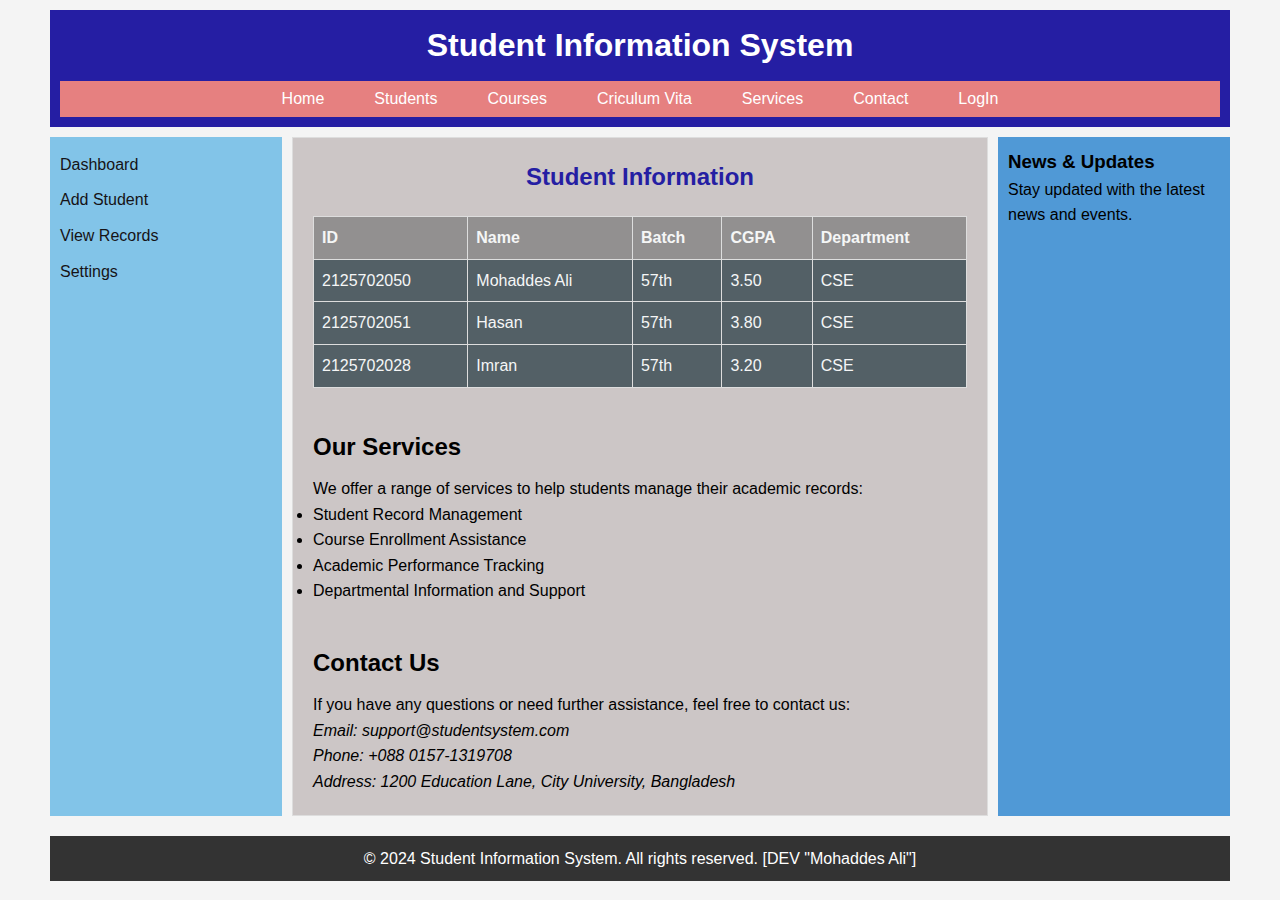
<file: index.html>
<!DOCTYPE html>
<html lang="en">
<head>
    <meta charset="UTF-8">
    <meta name="viewport" content="width=device-width, initial-scale=1.0">
    <title>WEB DATABASE PROGRAMMING</title>
    <link rel="stylesheet" href="home.css">
</head>
<body>
    <div class="container">
       
        
        <header class="header">
            <h1>Student Information System</h1>
    
            <nav class="navbar">
                <ul>
                    <li><a href="index.html">Home</a></li>
                    <li><a href="#">Students</a></li>
                    <li><a href="#">Courses</a></li>
                    <li><a href="cv.html">Criculum Vita</a></li>
                    <li><a href="#services">Services</a></li>
                    <li><a href="cotnact.html">Contact</a></li>
                    <li><a href="login.html">LogIn</a></li>
                </ul>
            </nav>
        </header>

     
        <aside class="sidebar-left">
            <ul>
                <li><a href="#">Dashboard</a></li>
                <li><a href="#">Add Student</a></li>
                <li><a href="#">View Records</a></li>
                <li><a href="#">Settings</a></li>
            </ul>
        </aside>

       

        <main class="content">
           
            <h2 class="text">Student Information</h2>
            <table>
                <thead>
                    <tr>
                        <th>ID</th>
                        <th>Name</th>
                        <th>Batch</th>
                        <th>CGPA</th>
                        <th>Department</th>
                    </tr>
                </thead>
                <tbody>
                    <tr>
                        <td>2125702050</td>
                        <td>Mohaddes Ali</td>
                        <td>57th</td>
                        <td>3.50</td>
                        <td>CSE</td>
                    </tr>
                    <tr>
                        <td>2125702051</td>
                        <td>Hasan</td>
                        <td>57th</td>
                        <td>3.80</td>
                        <td>CSE</td>
                    </tr>
                    <tr>
                        <td>2125702028</td>
                        <td>Imran</td>
                        <td>57th</td>
                        <td>3.20</td>
                        <td>CSE</td>
                    </tr>
                    
                </tbody>
            </table>

            
            <section id="services" class="services">
                <h2>Our Services</h2>
                <p>We offer a range of services to help students manage their academic records:</p>
                <ul>
                    <li>Student Record Management</li>
                    <li>Course Enrollment Assistance</li>
                    <li>Academic Performance Tracking</li>
                    <li>Departmental Information and Support</li>
                </ul>
            </section>

            
            <section id="contact" class="contact">
                <h2>Contact Us</h2>
                <p>If you have any questions or need further assistance, feel free to contact us:</p>
                <address>
                    <p>Email: support@studentsystem.com</p>
                    <p>Phone: +088 0157-1319708</p>
                    <p>Address: 1200 Education Lane, City University, Bangladesh</p>
                </address>
            </section>
        </main>

       

        <aside class="sidebar-right">
            <h3>News & Updates</h3>
            <p>Stay updated with the latest news and events.</p>
           
        </aside>

        
        
        <footer class="footer">
            <p>&copy; 2024 Student Information System. All rights reserved. [DEV "Mohaddes Ali"]</p>
        </footer>
    </div>
</body>
</html>
</file>
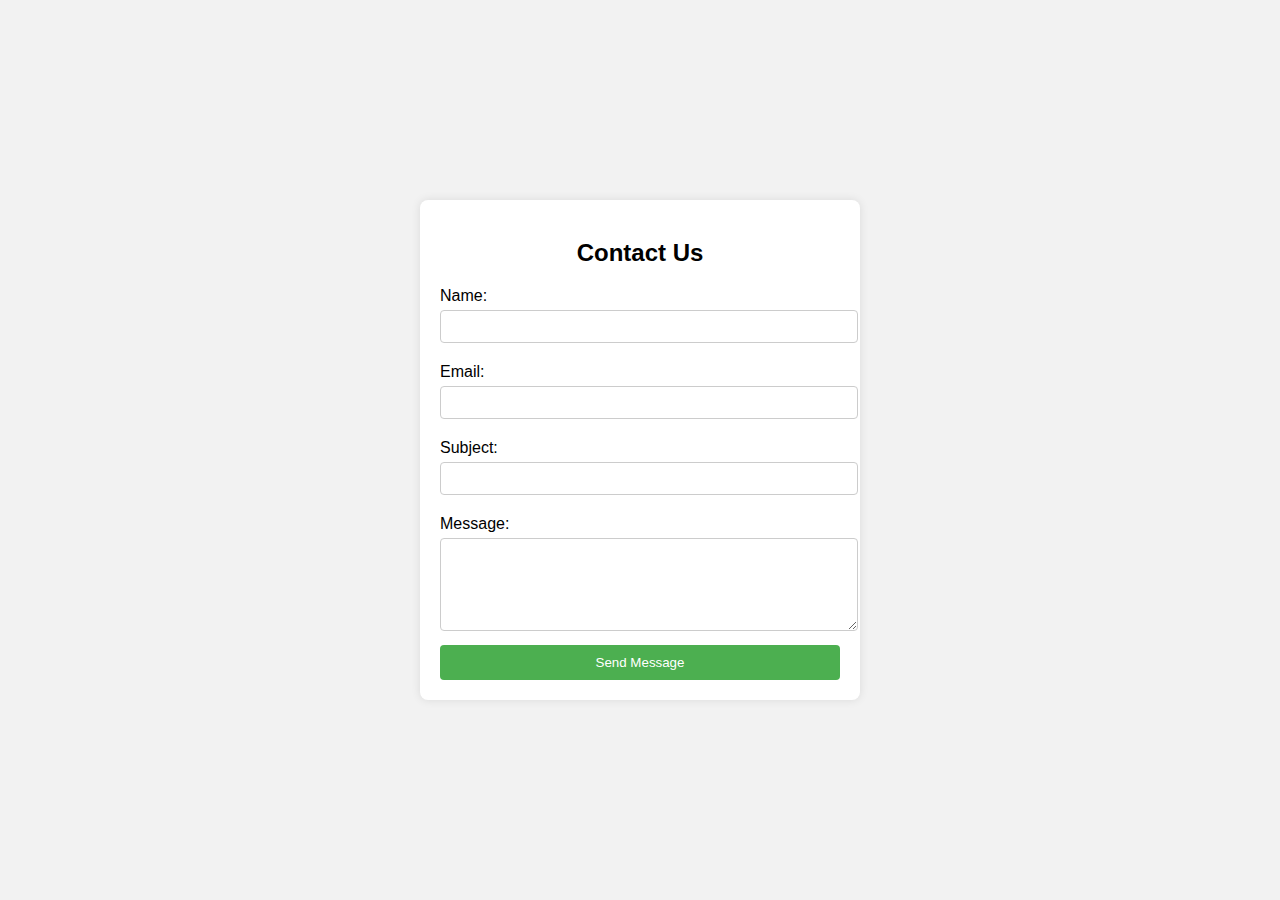
<file: cotnact.html>
<!DOCTYPE html>
<html lang="en">
<head>
    <meta charset="UTF-8">
    <meta name="viewport" content="width=device-width, initial-scale=1.0">
    <title>Contact Us</title>
    <link rel="stylesheet" href="contact.css">
</head>
<body>
    <div class="contact-container">
        <h2>Contact Us</h2>
        <form action="/contact" method="POST">
            <label for="name">Name:</label>
            <input type="text" id="name" name="name" required>
            
            <label for="email">Email:</label>
            <input type="email" id="email" name="email" required>
            
            <label for="subject">Subject:</label>
            <input type="text" id="subject" name="subject" required>
            
            <label for="message">Message:</label>
            <textarea id="message" name="message" rows="5" required></textarea>
            
            <button type="submit">Send Message</button>
        </form>
    </div>
</body>
</html>
</file>
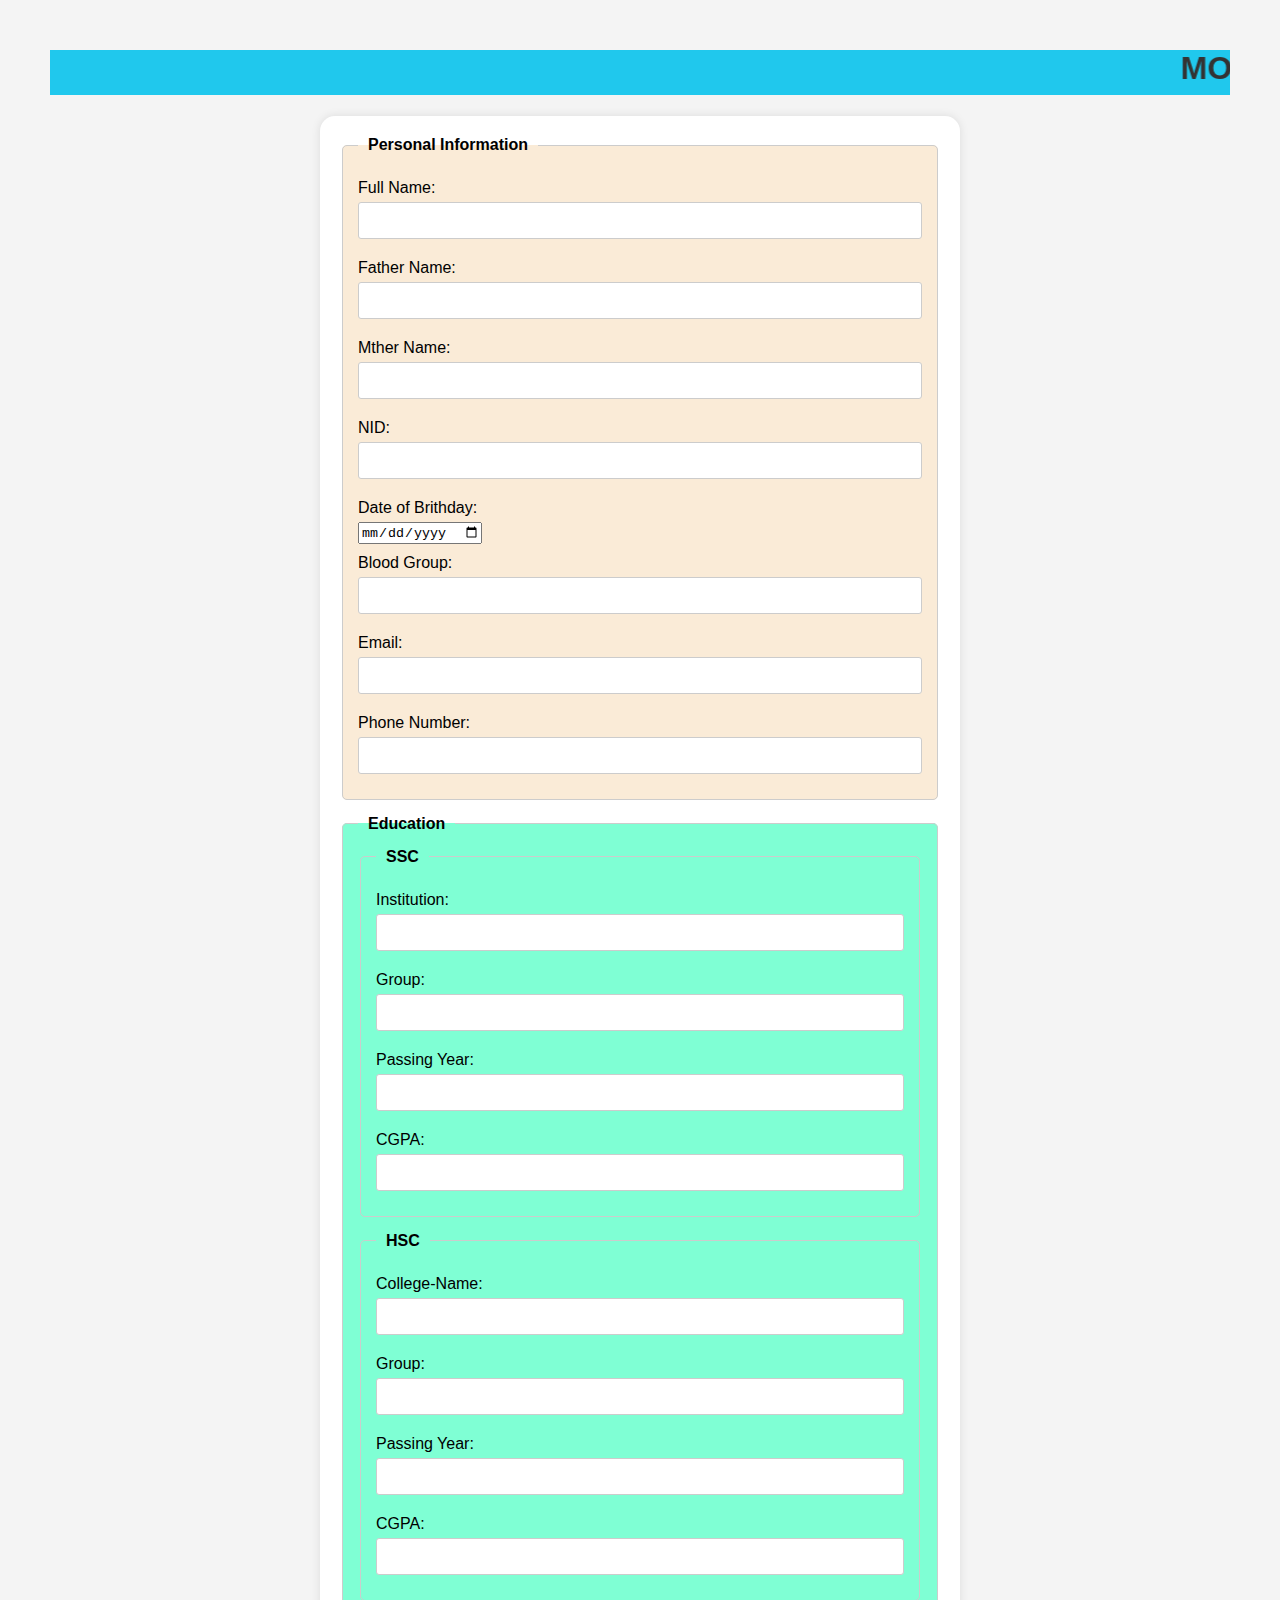
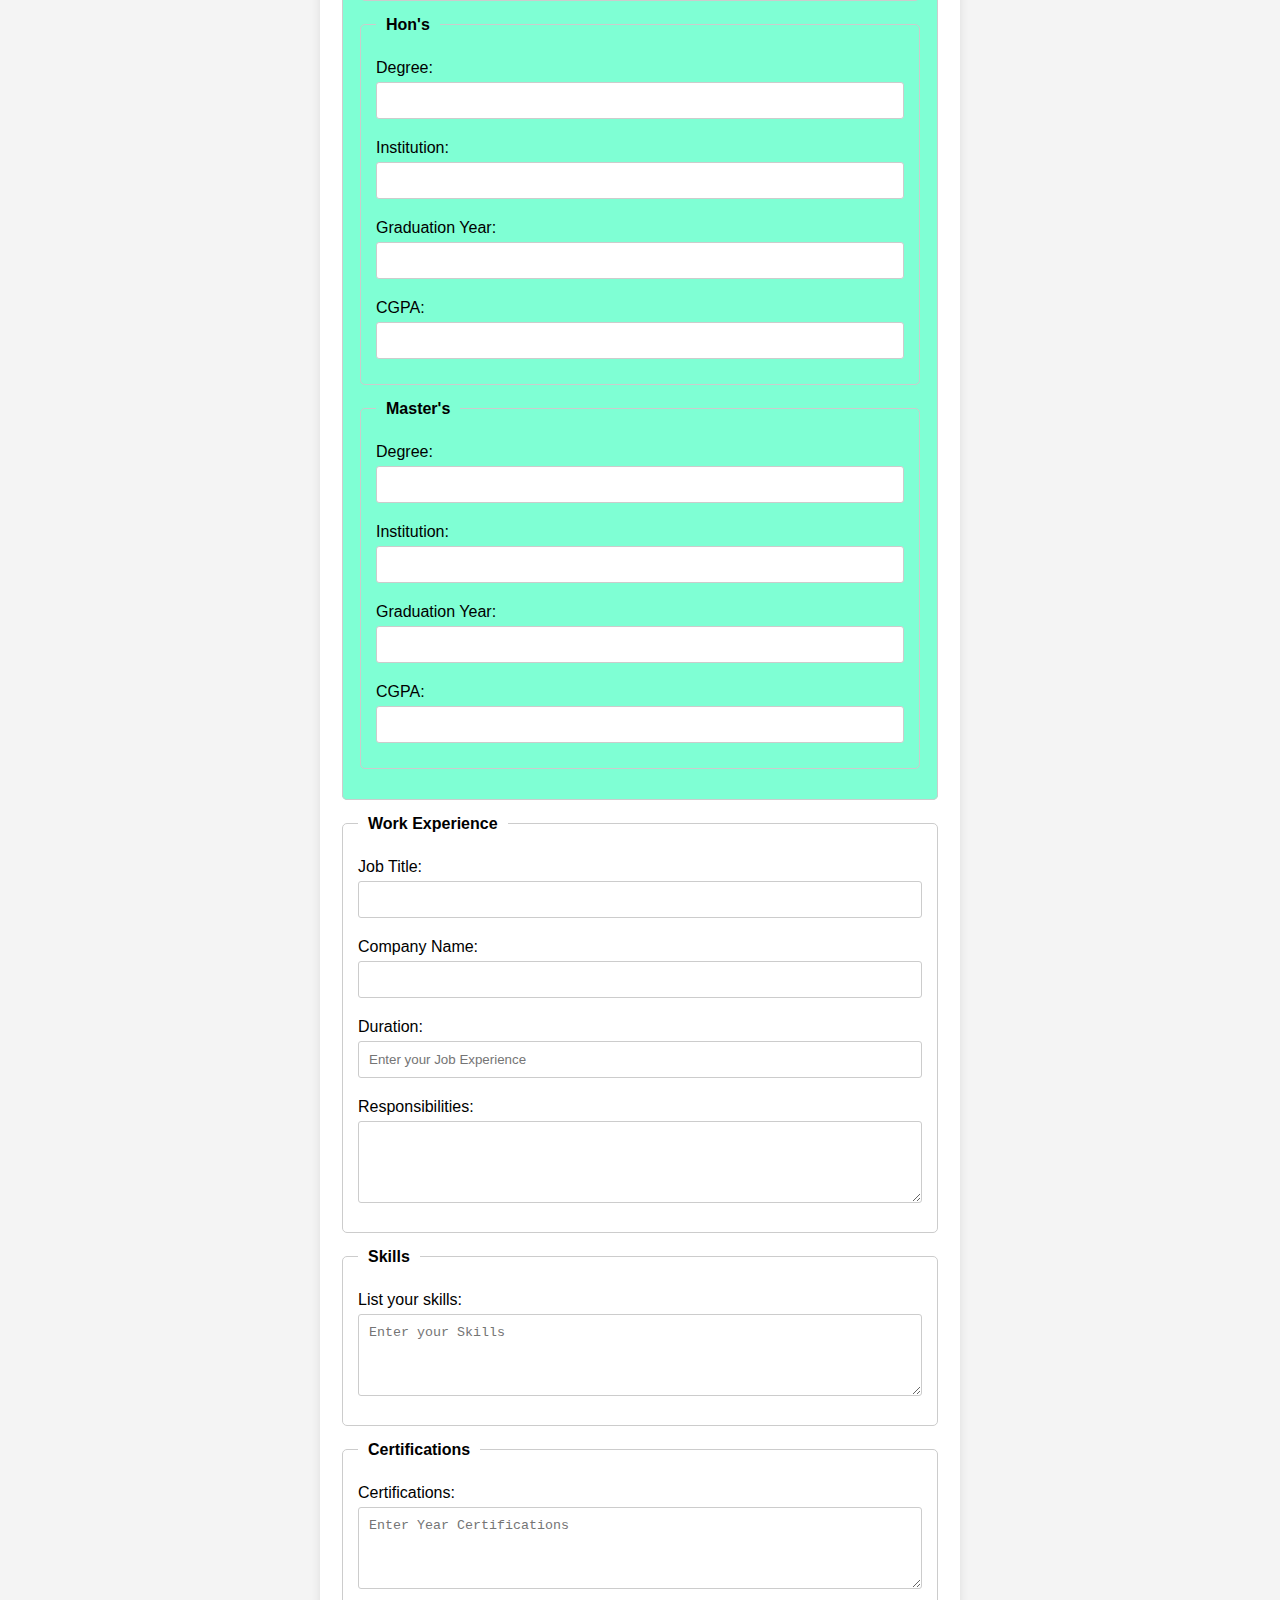
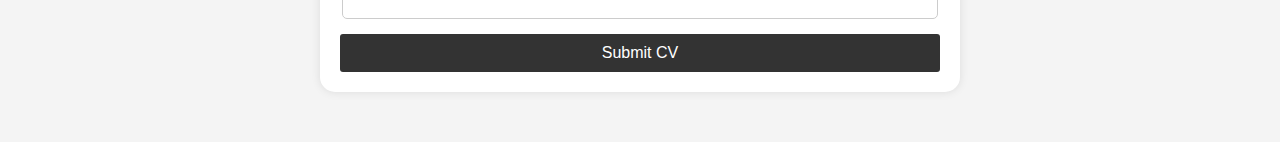
<file: cv.html>
<!DOCTYPE html>
<html lang="en">
<head>
    <meta charset="UTF-8">
    <meta name="viewport" content="width=device-width, initial-scale=1.0">
    <title>CV Form</title>
    <link rel="stylesheet" href="style.css">
</head>
<body>
    <h1><marquee behavior="scroll" direction="lef">MOHADDES CV</marquee>
    </h1>
    

    <form action="/submit-cv" method="post">
        <!-- Personal Information -->
        <fieldset style="background-color: antiquewhite;">
        
            <legend>Personal Information</legend>
            <label for="name">Full Name:</label>
            <input type="text" id="name" name="name" required>

            <label for="name">Father Name:</label>
            <input type="text" id="name" name="name" required>

            <label for="name">Mther Name:</label>
            <input type="text" id="name" name="name" required>

            <label for="name">NID:</label>
            <input type="number" id="nid" name="nid" required>

            <label for="dob">Date of Brithday:</label>
            <input type="date" id="dob" name="dob" required>

            <label for="blood">Blood Group:</label>
            <input type="text" id="blood" name="blood" required>
            <!-- <select name="blood" id="blood">
                <option value="A+">A+</option>
                <option value="A-">A-</option>
                <option value="A-">B+</option>
                <option value="A-">B-</option>
                <option value="A-">AB+</option>
                <option value="A-">AB-</option>
                <option value="A-">O+</option>
                <option value="A-">O-</option>
                
            </select>  -->
           

            <label for="email">Email:</label>
            <input type="email" id="email" name="email" required>

            <label for="phone">Phone Number:</label>
            <input type="tel" id="phone" name="phone" required>
        </fieldset>

        <!-- Education -->
        <fieldset style="background-color: aquamarine;">
            <legend>Education</legend>
            <fieldset>
                <legend>SSC</legend>

            <label for="institution">Institution:</label>
            <input type="text" id="institution" name="institution" required>

            <label for="Group">Group:</label>
            <input type="text" id="Group" name="Group" required>

            <label for="passing-year">Passing Year:</label>
            <input type="number" id="Passing-year" name="passing-year" min="1900" max="2100" required>

            <label for="cgpa">CGPA:</label>
            <input type="number" id="cgpa" name="cgpa" max="4" required>
        </fieldset>

            <fieldset>
                <legend>HSC</legend>
                <label for="college-name">College-Name:</label>
            <input type="text" id="college-name" name="college-name" required>

            <label for="Group">Group:</label>
            <input type="text" id="Group" name="Group" required>

            <label for="passing-year">Passing Year:</label>
            <input type="number" id="Passing-year" name="passing-year" min="1900" max="2100" required>

            <label for="cgpa">CGPA:</label>
            <input type="number" id="cgpa" name="cgpa" max="4" required>
            
            </fieldset>
            <fieldset>
                <legend>Hon's</legend>
                <label for="degree">Degree:</label>
            <input type="text" id="degree" name="degree" required>

            <label for="institution">Institution:</label>
            <input type="text" id="institution" name="institution" required>

            <label for="graduation-year">Graduation Year:</label>
            <input type="number" id="graduation-year" name="graduation-year" min="1900" max="2100" required>

            <label for="cgpa">CGPA:</label>
            <input type="number" id="cgpa" name="cgpa" max="4" required>
            </fieldset>

            <fieldset>
                <legend>Master's</legend>
                <label for="degree">Degree:</label>
            <input type="text" id="degree" name="degree" required>

            <label for="institution">Institution:</label>
            <input type="text" id="institution" name="institution" required>

            <label for="graduation-year">Graduation Year:</label>
            <input type="number" id="graduation-year" name="graduation-year" min="1900" max="2100" required>

            <label for="cgpa">CGPA:</label>
            <input type="number" id="cgpa" name="cgpa" max="4" required>
            </fieldset>

           


            


            
        </fieldset>

        <!-- Work Experience -->
        <fieldset>
            <legend>Work Experience</legend>
            <label for="job-title">Job Title:</label>
            <input type="text" id="job-title" name="job-title" required>

            <label for="company">Company Name:</label>
            <input type="text" id="company" name="company" required>

            <label for="experience-duration">Duration:</label>
            <input type="text" id="experience-duration" name="experience-duration" placeholder="Enter your Job Experience" required>

            <label for="responsibilities">Responsibilities:</label>
            <textarea id="responsibilities" name="responsibilities" rows="4" required></textarea>
        </fieldset>

        <!-- Skills -->
        <fieldset>
            <legend>Skills</legend>
            <label for="skills">List your skills:</label>
            <textarea id="skills" name="skills" rows="4" placeholder="Enter your Skills" required></textarea>
        </fieldset>

        <!-- Certifications -->
        <fieldset>
            <legend>Certifications</legend>
            <label for="certifications">Certifications:</label>
            <textarea id="certifications" name="certifications" rows="4" placeholder="Enter Year Certifications" required></textarea>
        </fieldset>

        <!-- Submit Button -->
        <button type="submit">Submit CV</button>
    </form>
</body>
</html>
</file>
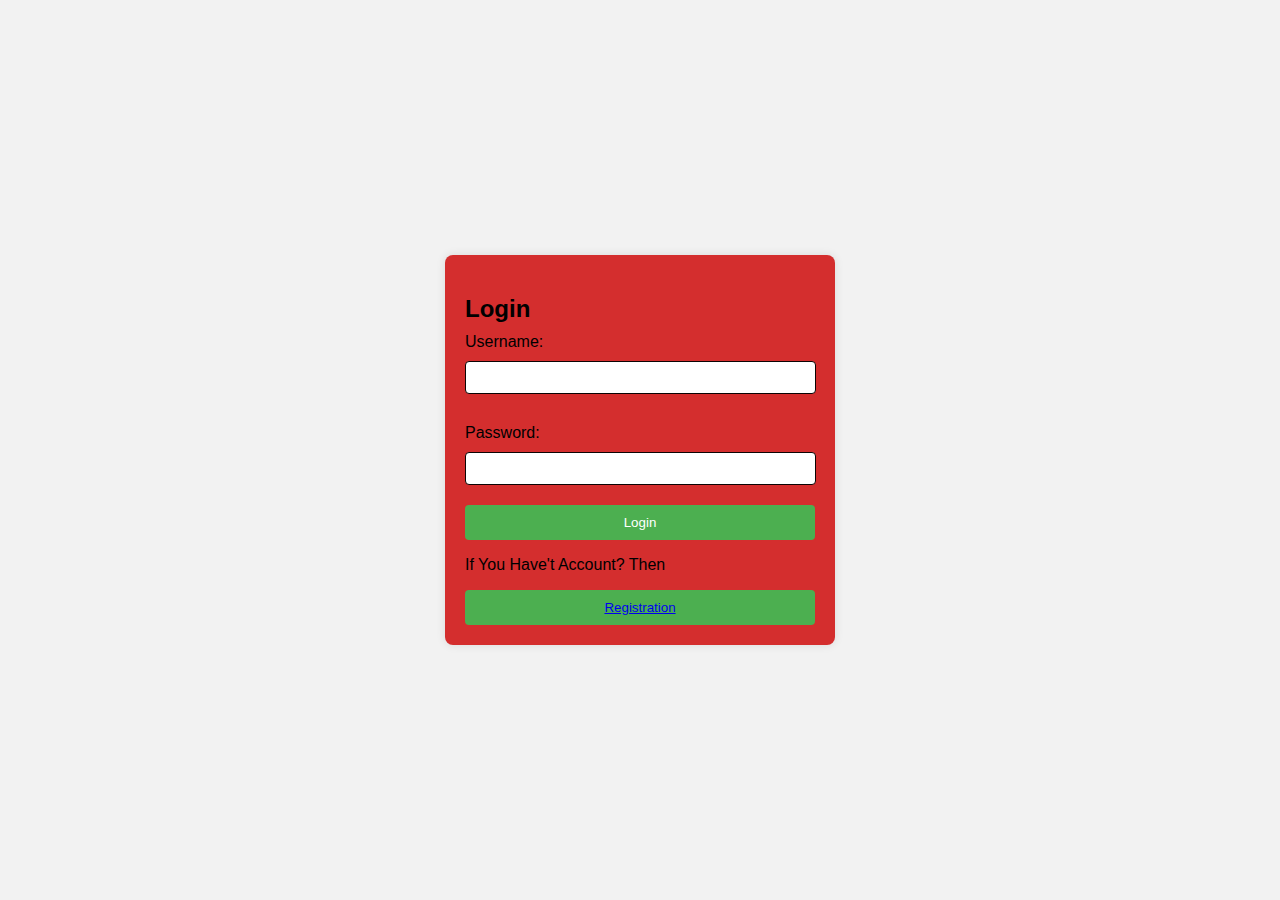
<file: login.html>
<!DOCTYPE html>
<html lang="en">
<head>
    <meta charset="UTF-8">
    <meta name="viewport" content="width=device-width, initial-scale=1.0">
    <title>Login Page</title>
    <link rel="stylesheet" href="login.css">
</head>
<body>
    <div class="login-container">
        <h2>Login</h2>
        <form action="/login" method="POST">
            <label for="username">Username:</label>
            <input type="text" id="username" name="username" required>
            
            <label for="password">Password:</label>
            <input type="password" id="password" name="password" required>
            
            <button type="submit">Login</button>

            <p>If You Have't Account? Then </p>
            <button> <a href="reg.html">Registration</a> </button>
        </form>
    </div>
</body>
</html>
</file>
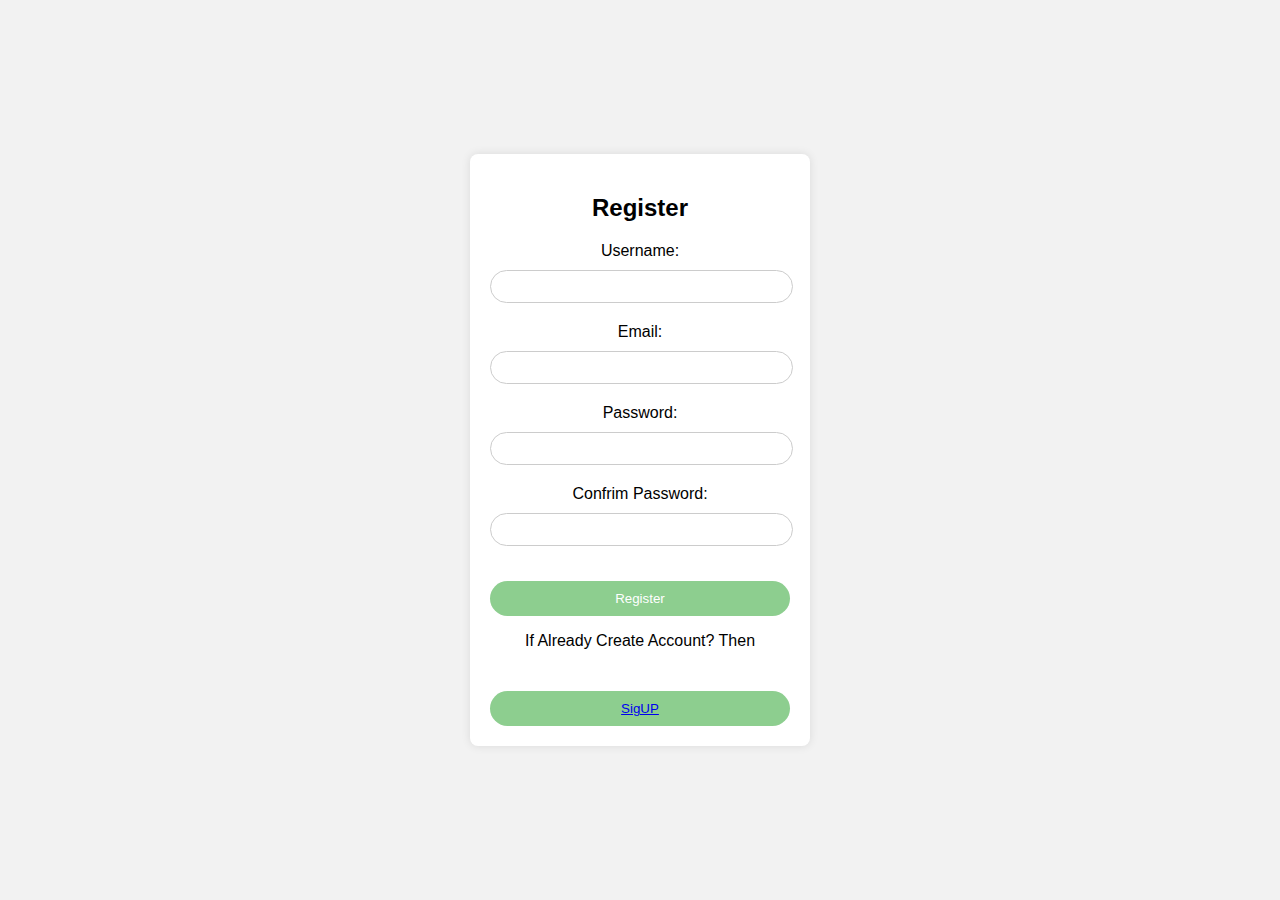
<file: reg.html>
<!DOCTYPE html>
<html lang="en">
<head>
    <meta charset="UTF-8">
    <meta name="viewport" content="width=device-width, initial-scale=1.0">
    <title>Registration Page</title>
    <link rel="stylesheet" href="reg.css">
</head>
<body>
    <div class="registration-container">
        <h2>Register</h2>
        <form action="/register" method="POST">
            <label for="username">Username:</label>
            <input type="text" id="username" name="username" required>
            
            <label for="email">Email:</label>
            <input type="email" id="email" name="email" required>
            
            <label for="password">Password:</label>
            <input type="password" id="password" name="password" required>

            <label for="confrimpassword">Confrim Password:</label>
            <input type="password" id="password" name="confrimpassword" required>
            
            <button type="submit">Register</button>
        </form>
        <p>If Already Create Account? Then </p>
        <button> <a href="login.html">SigUP</a> </button>
    </div>
</body>
</html>
</file>
<file: home.css>
* {
    margin: 0;
    padding: 0;
    box-sizing: border-box;
}
.text{
    text-align: center;
    color: #251ea3;
}

body {
    font-family: Arial, sans-serif;
    line-height: 1.6;
    background-color: #f4f4f4;
}





.container {
    display: grid;
    grid-template-areas: 
        "header header header"
        "sidebar-left content sidebar-right"
        "footer footer footer";
    grid-template-columns: 1fr 3fr 1fr;
    grid-gap: 10px;
    max-width: 1200px;
    margin: 0 auto;
    padding: 10px;
}



.header {
    grid-area: header;
  
    background: #251ea3;
    color: #fff;
    padding: 10px;
    text-align: center;
    position: relative;
}

.header h1 {
    margin-bottom: 10px;
}



.navbar {
    background: #e68080;
}

.navbar ul {
    list-style: none;
    display: flex;
    justify-content: center;
    padding: 0;
}

.navbar li {
    margin: 0 10px;
}

.navbar a {
    text-decoration: none;
    color: #fff;
    padding: 5px 15px;
    display: block;
    transition: background 0.3s;
}

.navbar a:hover {
    background: #f4adad;
}





.sidebar-left {
    grid-area: sidebar-left;
    background: #82c4e8;
    padding: 10px;
}

.sidebar-left ul {
    list-style: none;
}

.sidebar-left li a {
    text-decoration: none;
    color: #161316;
    display: block;
    padding: 5px 0;
}

.sidebar-left li a:hover {
    background: #f98989;
}

/* Main Content */
.content {
    grid-area: content;
    background: #ccc6c6;
    padding: 20px;
    border: 1px solid #ddd;
}



table {
    width: 100%;
    border-collapse: collapse;
    margin-top: 20px;
    color: #f5f6f6;
    background-color: #536066;
}

table, th, td {
    border: 1px solid #ddd;
}

th, td {
    padding: 8px;
    text-align: left;
}

th {
    background-color: #929090;
}



.services {
    margin-top: 40px;
}

.services h2 {
    margin-bottom: 10px;
}
.services a:hover {
    background: #555;
}



.contact {
    margin-top: 40px;
}

.contact h2 {
    margin-bottom: 10px;
}



.sidebar-right {
    grid-area: sidebar-right;
    background: #5099d6;
    padding: 10px;
}



.footer {
    grid-area: footer;
    background: #333;
    color: #fff;
    text-align: center;
    padding: 10px;
    margin-top: 10px;
}



@media (max-width: 768px) {
    .container {
        grid-template-areas: 
            "header"
            "content"
            "sidebar-left"
            "sidebar-right"
            "footer";
        grid-template-columns: 1fr;
    }
}
</file>
<file: contact.css>
body {
    font-family: Arial, sans-serif;
    background-color: #f2f2f2;
    margin: 0;
    padding: 0;
    display: flex;
    justify-content: center;
    align-items: center;
    height: 100vh;
}

.contact-container {
    background-color: #ffffff;
    padding: 20px;
    border-radius: 8px;
    box-shadow: 0 0 10px rgba(0, 0, 0, 0.1);
    width: 400px;
}

h2 {
    text-align: center;
    margin-bottom: 20px;
}

label {
    display: block;
    margin-top: 10px;
    margin-bottom: 5px;
}

input[type="text"],
input[type="email"],
textarea {
    width: 100%;
    padding: 8px;
    margin-bottom: 10px;
    border: 1px solid #ccc;
    border-radius: 4px;
}

button {
    width: 100%;
    padding: 10px;
    background-color: #4CAF50;
    color: white;
    border: none;
    border-radius: 4px;
    cursor: pointer;
}

button:hover {
    background-color: #45a049;
}
</file>
<file: style.css>
body {
    font-family: Arial, sans-serif;
    margin: 50px;
    padding: 0px;
    background-color: #f4f4f4;
}

h1 {
    text-align: center;
    color: #333;
    background-color: #20c8ed;
    justify-content: center;
    display: block;
}

form {
    max-width: 600px;
    margin: 0 auto;
    padding: 20px;
    background-color: #fff;
    border-radius: 15px;
    box-shadow: 0 0 10px rgba(0, 0, 0, 0.1);
}

fieldset {
    border: 1px solid #ccc;
    margin-bottom: 15px;
    padding: 15px;
    border-radius: 5px;
}

legend {
    padding: 0 10px;
    font-weight: bold;
}

label {
    display: block;
    margin: 10px 0 5px;
}

input[type="text"],
input[type="email"],
input[type="tel"],
input[type="number"],
textarea {
    width: 100%;
    padding: 10px;
    margin-bottom: 10px;
    border: 1px solid #ccc;
    border-radius: 3px;
    box-sizing: border-box;
}

button {
    width: 100%;
    padding: 10px;
    background-color: #333;
    color: #fff;
    border: none;
    border-radius: 3px;
    cursor: pointer;
    font-size: 16px;
}

button:hover {
    background-color: #555;
}
</file>
<file: login.css>
body {
    font-family: Arial, sans-serif;
    background-color: #f2f2f2;
    display: flex;
    
  
    justify-content: center;
    align-items: center;
    height: 100vh;
    margin: 0;
}

.login-container {
    background-color: #d42e2e;
    padding: 20px;
    border-radius: 8px;
    box-shadow: 0 0 10px rgba(0, 0, 0, 0.1);
    width: 350px;
    
    
}

h2 {
    margin-bottom: 0px;
    
}

label {
    display: block;
    margin: 10px 0 10px;
}

input {
    width: 95%;
    padding: 8px;
    margin-bottom: 20px;
    border: 1px solid #0c0404;
    border-radius: 4px;
}

button {
    width: 100%;
    padding: 10px;
    background-color: #4CAF50;
    color: white;
    border: none;
    border-radius: 4px;
    cursor: pointer;
}

button:hover {
    background-color: #45a049;
}
</file>
<file: reg.css>
body {
    font-family: Arial, sans-serif;
    background-color: #f2f2f2;
    display: flex;
    /* background-image: url(download.jpeg); */
    justify-content: center;
    align-items: center;
    height: 100vh;
    margin: 0;
    box-shadow: #07080c;
}

.registration-container {
    background-color: #ffffff;
    padding: 20px;
    /* background-image: url(download.jpeg); */
    border-radius: 8px;
    box-shadow: 0 0 10px rgba(0, 0, 0, 0.1);
    width: 300px;
    text-align: center;
}

h2 {
    margin-bottom: 20px;
}

label {
    display: block;
    margin: 10px 0 10px;
}

input {
    width: 95%;
    padding: 8px;
    margin-bottom: 10px;
    border: 1px solid #ccc;
    border-radius: 35px;
}

button {
    width: 100%;
    margin-top: 25px;
    padding: 10px;
    background-color: #8dce8f;
    color: white;
    border: none;
    border-radius: 20px;
    cursor: pointer;
}

button:hover {
    background-color: #15da1f;
}
</file>
